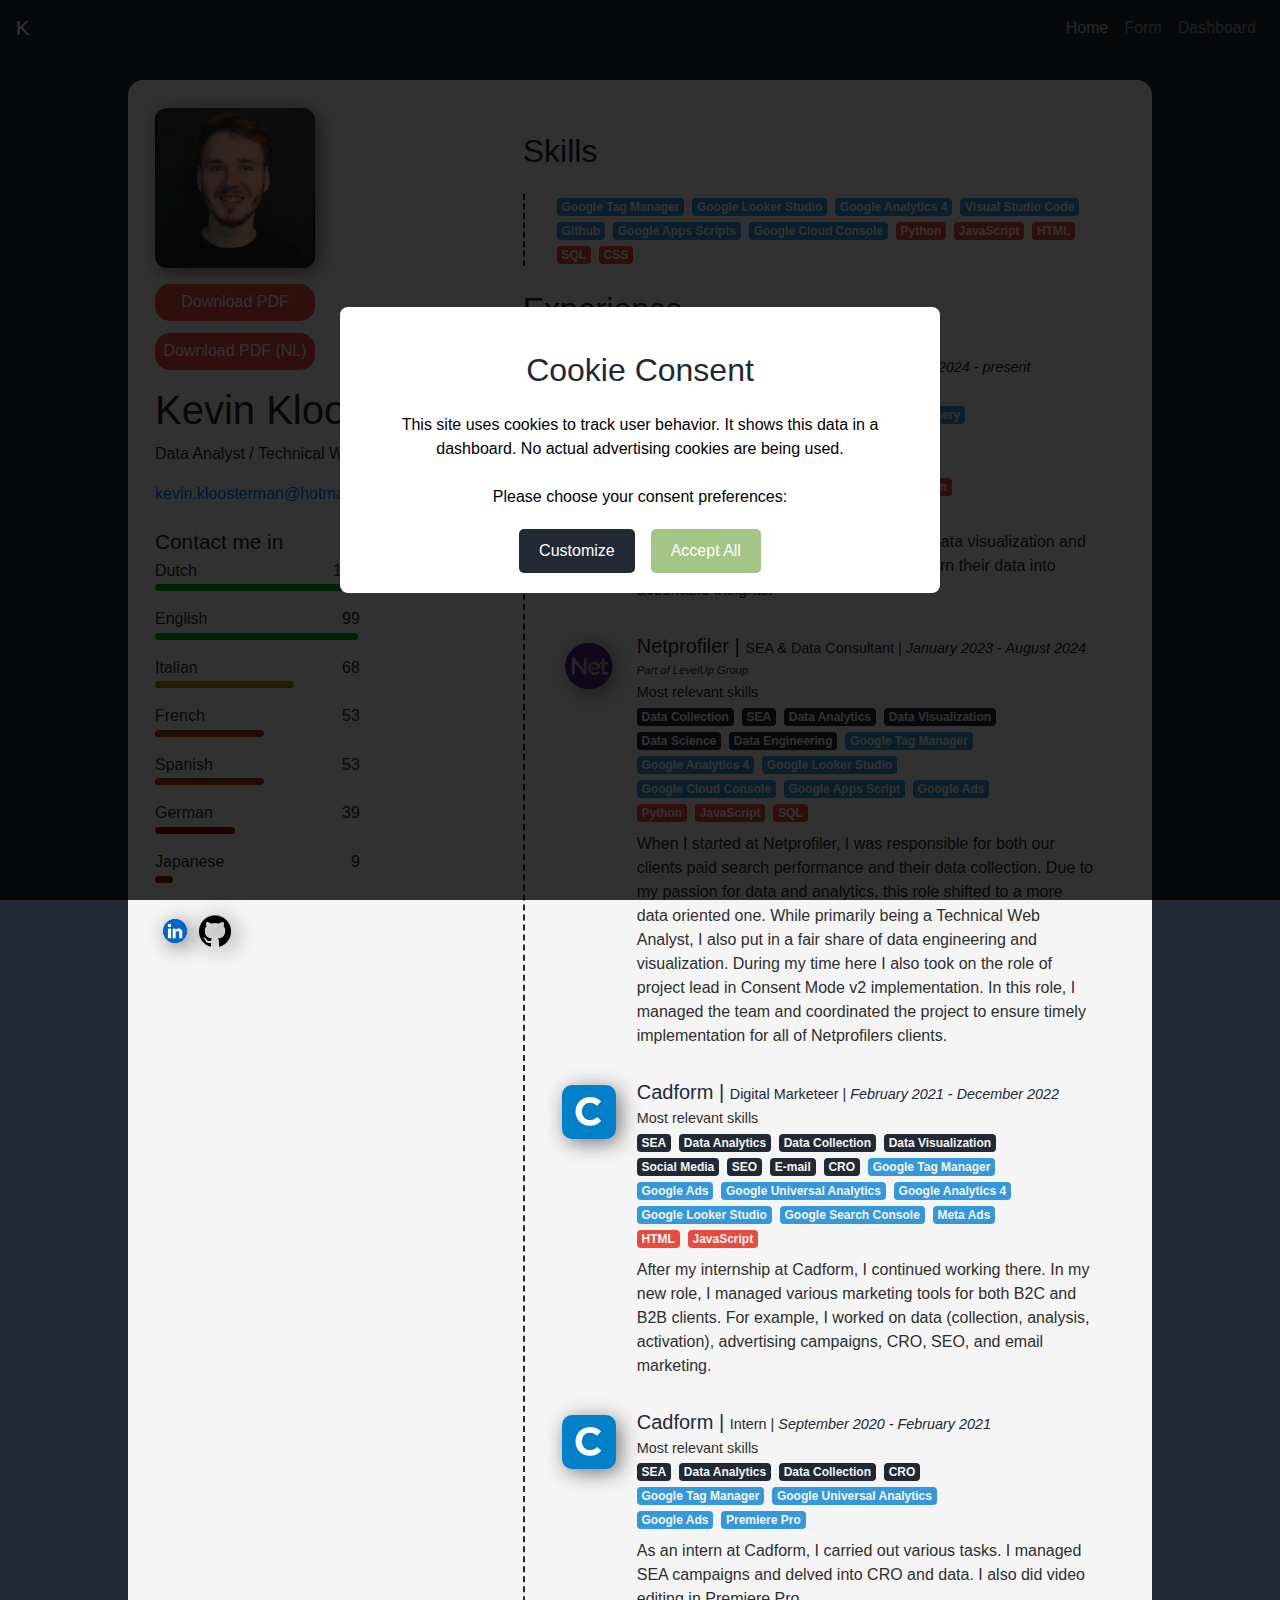
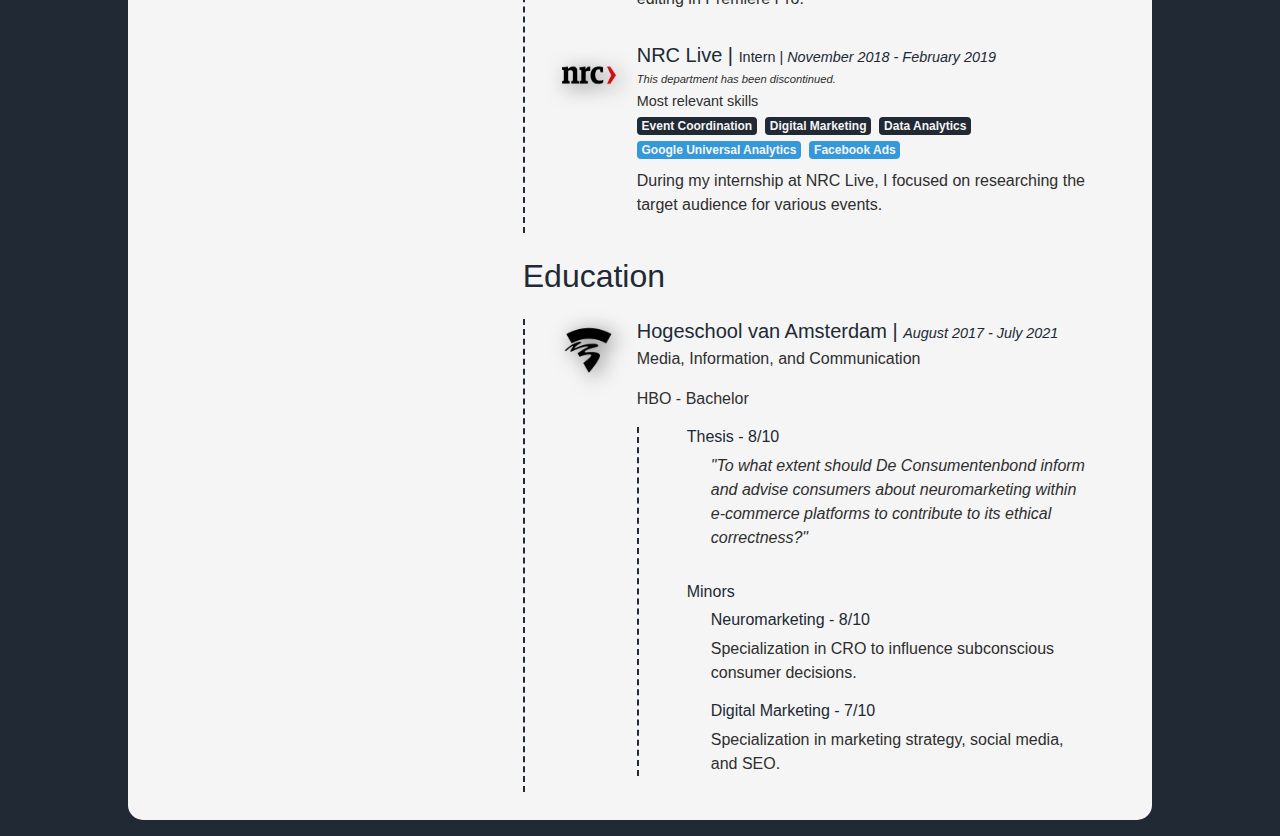
<file: index.html>
<!DOCTYPE html>
<html lang="en">
<head>
    <!-- Google Tag Manager -->
    <script>(function(w,d,s,l,i){w[l]=w[l]||[];w[l].push({'gtm.start':
    new Date().getTime(),event:'gtm.js'});var f=d.getElementsByTagName(s)[0],
    j=d.createElement(s),dl=l!='dataLayer'?'&l='+l:'';j.async=true;j.src=
    'https://www.googletagmanager.com/gtm.js?id='+i+dl;f.parentNode.insertBefore(j,f);
    })(window,document,'script','dataLayer','GTM-PXZ2QJ6D');</script>
    <!-- End Google Tag Manager -->
    <meta charset="UTF-8">
    <meta name="viewport" content="width=device-width, initial-scale=1.0">
    <title>CV | Kevin Kloosterman</title>
    <link rel="stylesheet" href="https://stackpath.bootstrapcdn.com/bootstrap/4.5.2/css/bootstrap.min.css">
    <link rel="stylesheet" href="theme/css/styles.css">
    <script src="theme/js/consent_default.js"></script>
</head>
<body>
    <!-- Google Tag Manager (noscript) -->
    <noscript><iframe src="https://www.googletagmanager.com/ns.html?id=GTM-PXZ2QJ6D"
    height="0" width="0" style="display:none;visibility:hidden"></iframe></noscript>
    <!-- End Google Tag Manager (noscript) -->
    <div id="consent-banner-placeholder"></div>
    <div id="navbar-placeholder"></div>
    <div class="pagifier">
        <div class="container mt-5">
            <div class="about">
                <section class="photo">
                    <img id="photo" src="assets/images/profile.jpeg" alt="Profile Picture" class="rounded-circle mb-3" width="160" height="160">
                    <a class="button-wrapper download download-cv" data-language="en" href="assets/files/DiP_KevinKloosterman_EN.pdf" download>Download PDF</a>
                    <a class="button-wrapper download download-cv" data-language="nl" href="assets/files/DiP_KevinKloosterman_NL.pdf" download>Download PDF (NL)</a>
                    <h1 id="my-name">Kevin Kloosterman</h1>
                    <p id="title"></p>
                </section>
                <section id="introduction"></section>
                <section id="contact">
                </section>
            </div>
            <div class="timeline">
                <section id="skills">
                    <h2>Skills</h2>
                </section>
                <section id="experience">
                    <h2>Experience</h2>
                </section>
                <section id="education">
                    <h2>Education</h2>
                </section>
            </div>
        </div>
    </div>
    <div id="tooltip" style="position: absolute; display: none; background-color: #333; color: #fff; padding: 10px; border-radius: 5px; z-index: 1000;"></div>
    <script src="https://code.jquery.com/jquery-3.5.1.slim.min.js"></script>
    <script src="https://cdn.jsdelivr.net/npm/@popperjs/core@2.5.4/dist/umd/popper.min.js"></script>
    <script src="https://stackpath.bootstrapcdn.com/bootstrap/4.5.2/js/bootstrap.min.js"></script>
    <script src="theme/js/consent.js"></script>
    <script src="theme/js/datalayer.js"></script>
    <script src="theme/js/resume.js"></script>
    <script src="theme/js/scripts.js"></script>
</body>
</html>
</file>
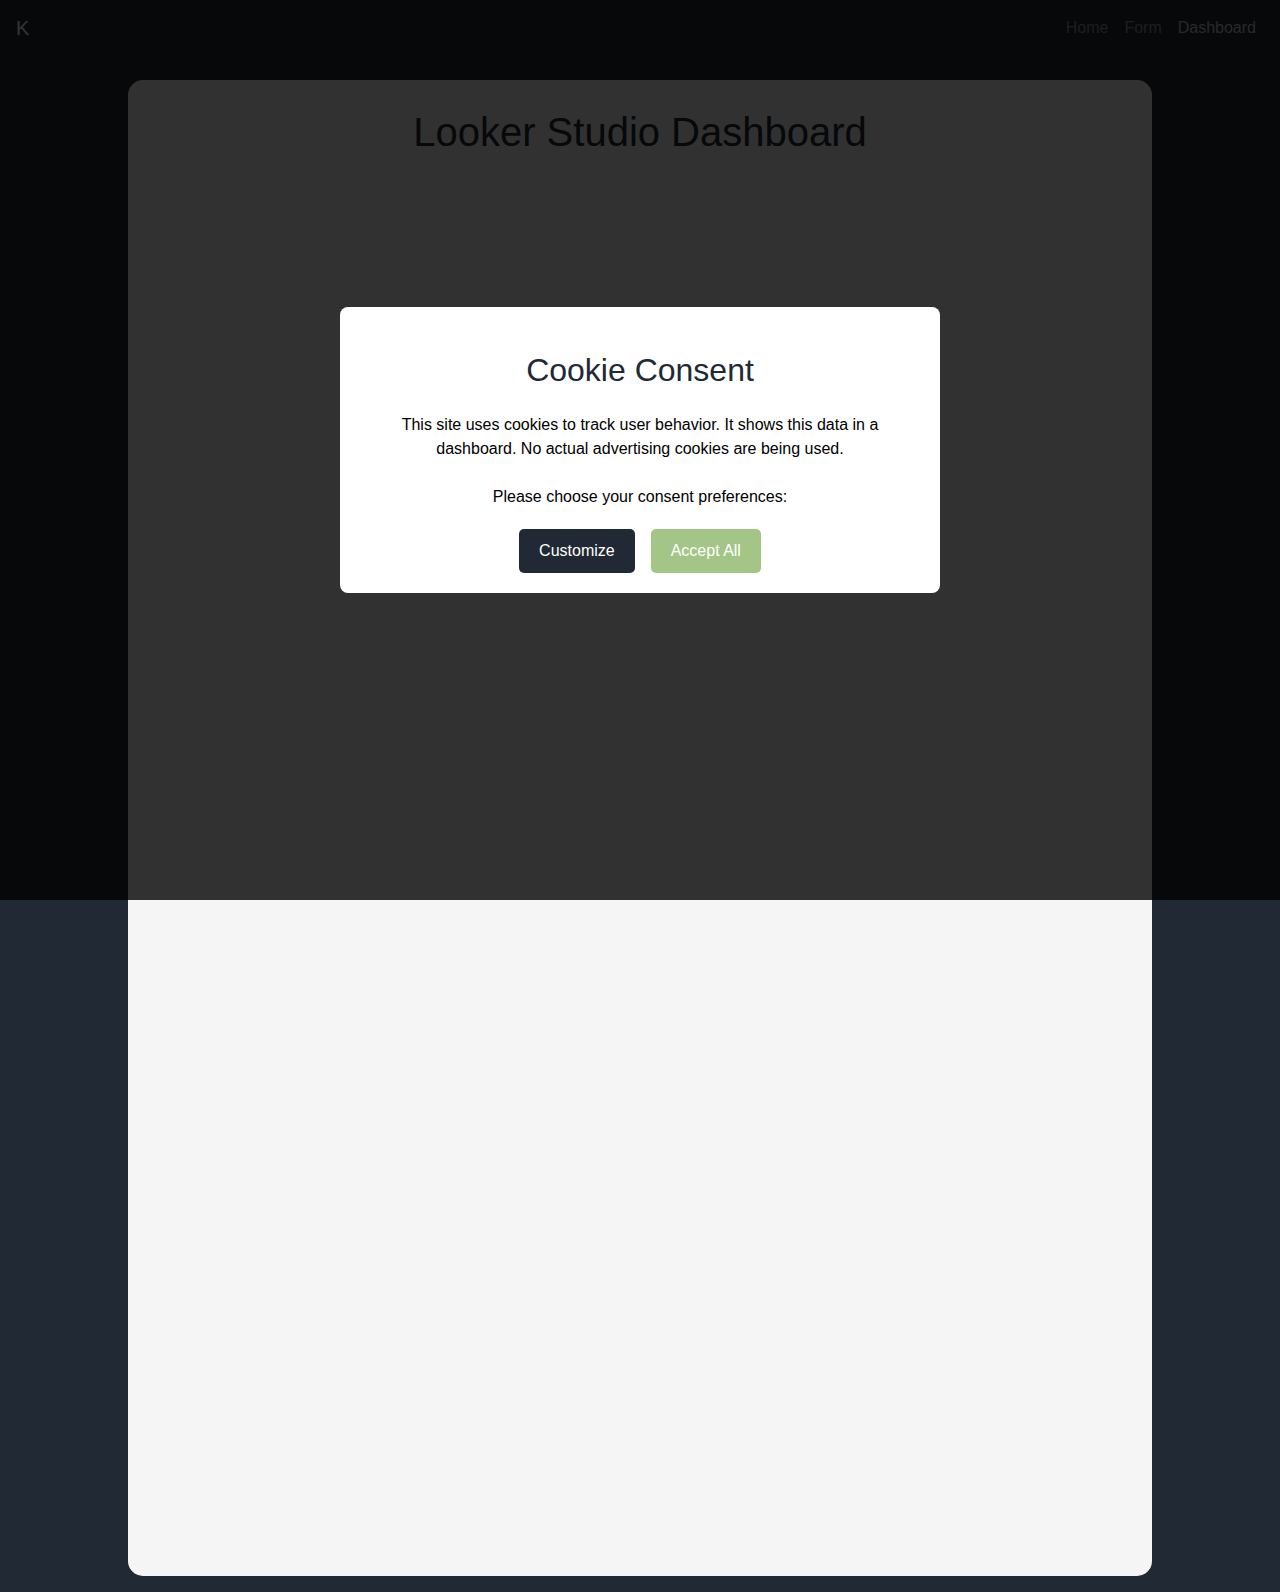
<file: dashboard.html>
<!DOCTYPE html>
<html lang="en">
<head>
    <!-- Google Tag Manager -->
    <script>(function(w,d,s,l,i){w[l]=w[l]||[];w[l].push({'gtm.start':
    new Date().getTime(),event:'gtm.js'});var f=d.getElementsByTagName(s)[0],
    j=d.createElement(s),dl=l!='dataLayer'?'&l='+l:'';j.async=true;j.src=
    'https://www.googletagmanager.com/gtm.js?id='+i+dl;f.parentNode.insertBefore(j,f);
    })(window,document,'script','dataLayer','GTM-PXZ2QJ6D');</script>
    <!-- End Google Tag Manager -->
    <meta charset="UTF-8">
    <meta name="viewport" content="width=device-width, initial-scale=1.0">
    <title>Kevin Kloosterman</title>
    <link rel="stylesheet" href="https://stackpath.bootstrapcdn.com/bootstrap/4.5.2/css/bootstrap.min.css">
    <link rel="stylesheet" href="theme/css/styles.css">
    <script src="theme/js/consent_default.js"></script>
</head>
<body>
    <!-- Google Tag Manager (noscript) -->
    <noscript><iframe src="https://www.googletagmanager.com/ns.html?id=GTM-PXZ2QJ6D"
    height="0" width="0" style="display:none;visibility:hidden"></iframe></noscript>
    <!-- End Google Tag Manager (noscript) -->
    <div id="consent-banner-placeholder"></div>
    <div id="navbar-placeholder"></div>
    <div class="pagifier">
        <div class="container mt-5 flex-col">
            <h1 class="text-center">Looker Studio Dashboard</h1>
            <iframe width="100%" height="1400px" src="https://lookerstudio.google.com/embed/reporting/911a5129-f0d1-4b33-82fe-a7ae46c0fcdf/page/g4G2D" frameborder="0" style="border:0" allowfullscreen sandbox="allow-storage-access-by-user-activation allow-scripts allow-same-origin allow-popups allow-popups-to-escape-sandbox"></iframe>
        </div>
    </div>
    <script src="https://code.jquery.com/jquery-3.5.1.slim.min.js"></script>
    <script src="https://cdn.jsdelivr.net/npm/@popperjs/core@2.5.4/dist/umd/popper.min.js"></script>
    <script src="https://stackpath.bootstrapcdn.com/bootstrap/4.5.2/js/bootstrap.min.js"></script>
    <script src="theme/js/consent.js"></script>
    <script src="theme/js/datalayer.js"></script>
    <script src="theme/js/scripts.js"></script>
</body>
</html>
</file>
<file: theme/css/styles.css>
:root {
    --color-background: #F5F5F5;
    --color-primary: #212934;
    --color-secondary: #3498DB;
    --color-text: #2E2E2E;
    --color-text-light: #F5F5F5;
    --color-accent: #E74C3C;
    --color-green: #A3C586;
    --color-skill-fields: var(--color-primary);
    --color-skill-tools: var(--color-secondary);
    --color-skill-programming: var(--color-accent);
    --color-skill-linguistic: var(--color-accent);
}

#consent-banner-placeholder {
    display: none;
}

.pagifier {
    margin: 1.5rem 0 1rem 10%;
    border-radius: 15px;
    background-color: var(--color-background);
    width: 80%;
    padding: .75rem;
}

.flex-col {
    flex-direction: column !important;
}

h2 {
    margin: 1.5rem 0;
}

h1, h2, h3, h4, h5, h6 {
    color: var(--color-primary);
}

.skill-linguistic {
    background-color: var(--color-skill-linguistic);
    color: var(--color-text-light);
    font-weight: bold;
}

.skill-tools {
    background-color: var(--color-skill-tools);
    color: var(--color-text-light);
    font-weight: bold;
}

.skill-programming {
    background-color: var(--color-skill-programming);
    color: var(--color-text-light);
    font-weight: bold;
}

.skill-fields {
    background-color: var(--color-skill-fields);
    color: var(--color-text-light);
    font-weight: bold;
}

body {
    font-family: 'Roboto', sans-serif;
    background-color: var(--color-primary);
    color: var(--color-text);
}

header {
    margin-bottom: 20px;
}

.no-border {
    border: 0px !important;
    padding-left: 0px !important;
    margin-bottom: .5rem;
}

h3 {
    font-size: 1.3rem;
    margin-bottom: .25rem;
    margin-top: .75rem;
}

#contact p {
    margin-bottom: 0;
}

.list-inline-item {
    margin-right: 10px;
}

.download {
    display: block;
    width: 160px;
    border-radius: 15px;
    margin-bottom: .75em;
    background-color: var(--color-accent);
    color: var(--color-text-light);
    border: none;
    padding: .4rem;
    text-align: center;
}

.button-wrapper:hover, .button-wrapper:visited, .button-wrapper:link, .button-wrapper:active {
    text-decoration: none;
    color: var(--color-text-light)
}

.container {
    margin-top: 0 !important;
    padding-top: 1rem;
    max-width: 95vw;
    display: flex;
    justify-content: space-between;
}

@media only screen and (max-width: 1024px) {
    .container {
        flex-direction: column !important;
    }

    .person {
        margin-bottom: 2rem;
    }

    .pagifier {
        width: 95%;
        margin-left: 2.5% !important;
        margin: 0;
    }
}

.person {
    flex: 1;
    padding: 0 2rem;
}

.timeline {
    flex: 3;
    padding: 0 2rem;
}

.timeline ul {
    padding-left: 2rem;
    border-left: 2px dashed var(--color-primary);
}

#photo {
    border-radius: 12px !important;
}

.media img {
    border: 0px;
    border-radius: 15px;
    padding: 5px;
}

footer {
    background-color: var(--color-secondary) !important;
    color: var(--color-text) !important;
    position: relative;
    bottom: 0;
    width: 100%;
}

.navbar {
    background-color: var(--color-primary) !important;
    color: var(--color-text-light);
}

.nav-link.active {
    color: rgba(255, 255, 255, .75) !important;
}

.badge, #tooltip {
    -webkit-user-select: none; /* Safari */
    -ms-user-select: none; /* IE 10 and IE 11 */
    user-select: none; /* Standard syntax */
}

.timespan {
    font-style: italic;
    font-size: 0.9rem;
}

.exp-note {
    font-style: italic;
    font-size: 0.7rem;
    margin-top: 0.1rem;
    margin-bottom: 0.2rem;
}

#my-name {
    margin-top: 1rem;
}

.exp-title {
    font-size: 0.9rem;
}

.edu-details {
    padding-left: 3rem;
    border-left: 2px dashed var(--color-primary);
}

.thesis-title {
    font-style: italic;
    margin-bottom: 2rem;
}

.minor, .thesis-title {
    padding-left: 1.5rem;
}

.skills-header {
    margin-bottom: 0;
    font-size: .9rem;
}

#contact a[href^="tel:"], 
#contact a[href^="mailto:"] {
    display: block;
}

.social-btn img {
    width: 32px;
    height: 32px;
    margin: 1rem .25rem;
}

img {
    -webkit-filter: drop-shadow(4px 4px 10px #777);
    filter: drop-shadow(4px 4px 10px #777);
}

.address {
    margin-top: .5rem;
}

.social-container {
    margin-top: .5rem;
}

.lang-lvl {
    float: right;
}

.lang-bar {
    margin-top: .1rem;
    margin-left: 0;
    border-width: 7px;
    border-radius: 15px;
}

.lang-header {
    margin-top: 1.5rem;
}

#tooltip {
    display: flex;
    align-items: flex-start;
    background-color: #333;
    color: #fff;
    padding: 10px;
    border-radius: 5px;
    box-shadow: 0 4px 8px rgba(0, 0, 0, 0.1);
    max-width: 300px;
    z-index: 1000;
    transition: opacity 0.3s;
}

.tooltip-level-box {
    display: flex;
    align-items: center;
    justify-content: center;
    height: 3.5rem;
    width: 3.5rem;
    background-color: #444;
    border-radius: 15px;
    padding: 0 .5rem;
    font-size: 1.5rem;
    font-weight: bold;
    margin-right: 15px;
    color: #fff;
}

.tooltip-level-box p {
    margin: 0;
}

.tooltip-description {
    display: inline-block;
    vertical-align: top;
    font-size: 0.875rem;
    line-height: 1.2rem;
}

label {
    margin-bottom: .2rem;
}

input {
    margin-top: .2rem;
}

.contact-form-container {
    background-color: var(--color-background);
    border-radius: 15px;
    padding: 2rem;
    width: 61%;
}

.contact-form-container h2 {
    color: var(--color-primary);
}

.contact-form-container .form-group label {
    color: var(--color-primary);
    font-weight: bold;
}

.contact-form-container .form-control {
    border-radius: 5px;
    border: 1px solid var(--color-primary);
}

.contact-form-container .btn-primary {
    background-color: var(--color-secondary);
    border-color: var(--color-secondary);
}

.contact-form-container .btn-primary:hover {
    background-color: var(--color-accent);
    border-color: var(--color-accent);
}

/* Consent */
#consent-banner {
    position: fixed;
    top: 0;
    left: 0;
    width: 100%;
    height: 100%;
    background: rgba(0, 0, 0, 0.8);
    color: white;
    display: flex;
    align-items: center;
    justify-content: center;
    z-index: 1000;
}

.consent-content {
    background: white;
    color: black;
    padding: 20px;
    border-radius: 8px;
    max-width: 600px;
    width: 80%;
    text-align: center;
}

.consent-buttons {
    margin-top: 20px;
    display: flex;
    justify-content: center;
}

.consent-button {
    padding: 10px 20px;
    margin: 0 .5rem;
    border: none;
    border-radius: 5px;
    cursor: pointer;
}

.accept-all {
    background-color: var(--color-green);
    color: white;
}

.customize {
    background-color: var(--color-primary);
    color: white;
}
</file>
